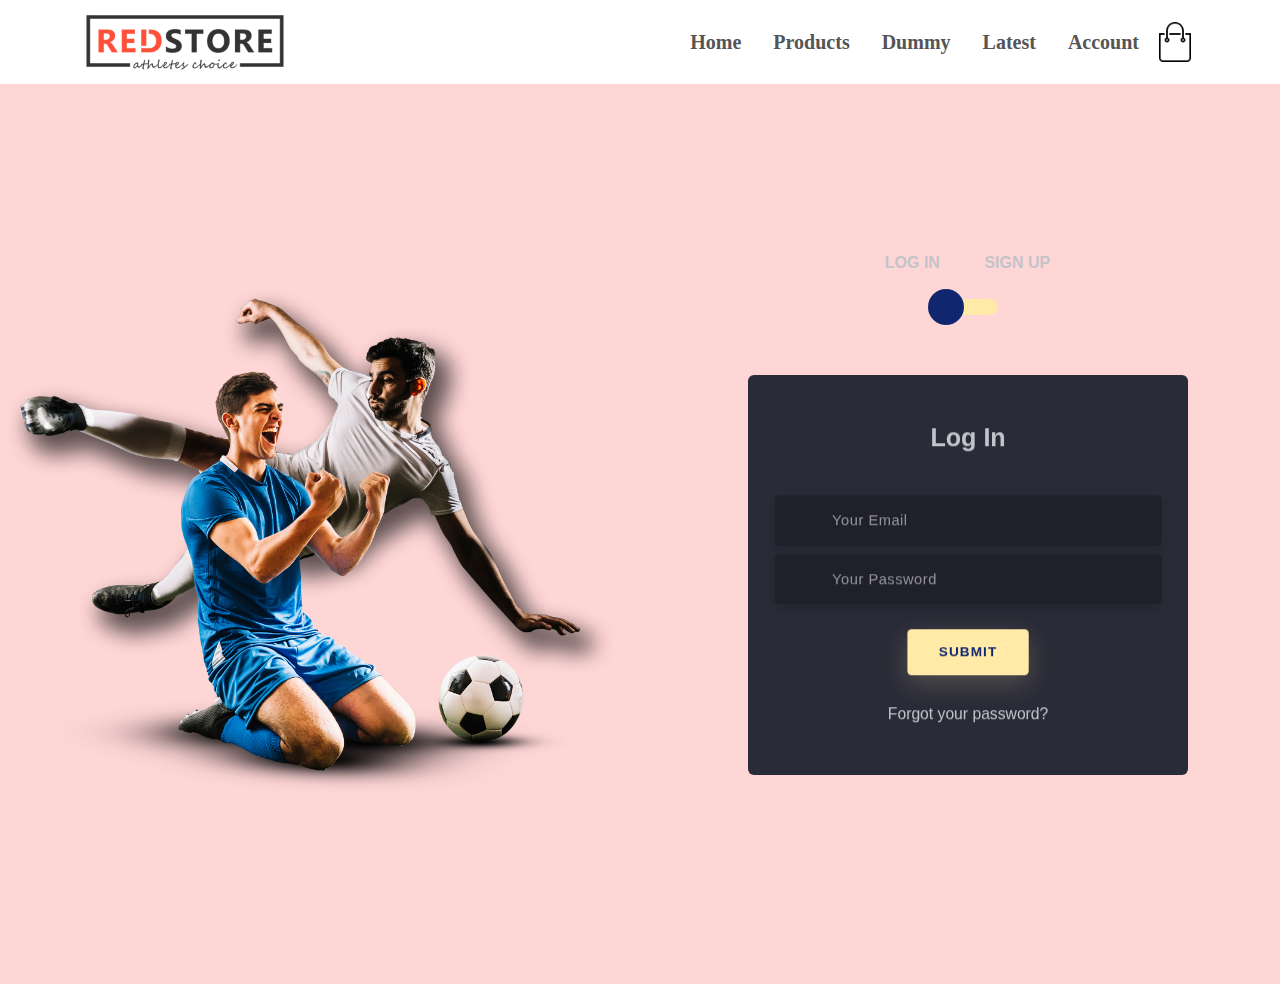
<file: account.html>
<!DOCTYPE html>
<!DOCTYPE html>
<html>
<head>
	<meta charset="utf-8">
	<meta name="viewport" content="width=device-width, initial-scale=1">
	<title>Account</title>
	<link rel="stylesheet" href="https://maxcdn.bootstrapcdn.com/bootstrap/4.5.2/css/bootstrap.min.css">
     <link rel="stylesheet" href="https://pro.fontawesome.com/releases/v5.10.0/css/all.css" integrity="sha384-AYmEC3Yw5cVb3ZcuHtOA93w35dYTsvhLPVnYs9eStHfGJvOvKxVfELGroGkvsg+p" crossorigin="anonymous"/>


	       <link rel="stylesheet" href="css/style.css">

</head>
<body>
   <header class="navbar navbar-expand-md navbar-light light  header" id="cvbbbb">
         <nav class="container">
            <a class="navbar-brand logo" href="#"><img src="img/logo.png" class="img-fluid"></a>
              <button class="navbar-toggler" type="button" data-toggle="collapse" data-target="#collapsibleNavbar">
                <span class="navbar-toggler-icon"></span>
              </button>
      <div class="collapse navbar-collapse justify-content-end" id="collapsibleNavbar">
        <ul class="navbar-nav cm-navbar-nav">
          <li class="nav-item  px-2">
            <a class="nav-link cm-link" href="index.html">Home</a>
          </li>
          <li class="nav-item cm-link px-2">
            <a class="nav-link cm-link" href="product.html" target="_blank">Products</a>
          </li>
          <li class="nav-item cm-link px-2">
            <a class="nav-link cm-link" href="#proo">Dummy</a>
          </li>
          <li class="nav-item cm-link px-2">
            <a class="nav-link cm-link" href="#latgo">Latest</a>
          </li>
          <li class="nav-item cm-link px-2">
            <a class="nav-link cm-link" href="account.html">Account</a>
          </li>    
        </ul>
        <div class="cart-img">
          <img src="img/cart.png" class="img-fluid" alt="cartimg">
        </div>
      </div>    
    </nav>
    </header>
  
  <!-- <form start> -->

   
     
  <div class="row bklan">
    <div class="col-md-6 d-flex flex-column align-items-center justify-content-center">
     <img src="img/banner-img.png" class="img-fluid"> 
     </div>
    <div class="col-md-6">
          <div class="section te-co">
    <div class="container">
      <div class="row full-height justify-content-center">
        <div class="col-12 text-center align-self-center py-5">
          <div class="section pb-5 pt-5 pt-sm-2 text-center">
            <h6 class="mb-0 pb-3"><span>Log In </span><span>Sign Up</span></h6>
                  <input class="checkbox" type="checkbox" id="reg-log" name="reg-log"/>
                  <label for="reg-log"></label>
            <div class="card-3d-wrap mx-auto">
              <div class="card-3d-wrapper">
                <div class="card-front">
                  <div class="center-wrap">
                    <div class="section text-center">
                      <h4 class="mb-4 pb-3">Log In</h4>
                      <div class="form-group">
                        <input type="email" name="logemail" class="form-style" placeholder="Your Email" id="logemail" autocomplete="off">
                        <i class="input-icon uil uil-at"></i>
                      </div>  
                      <div class="form-group mt-2">
                        <input type="password" name="logpass" class="form-style" placeholder="Your Password" id="logpass" autocomplete="off">
                        <i class="input-icon uil uil-lock-alt"></i>
                      </div>
                      <a href="#" class="btn mt-4 okof">submit</a>
                                    <p class="mb-0 mt-4 text-center"><a href="#0" class="link">Forgot your password?</a></p>
                        </div>
                      </div>
                    </div>
                <div class="card-back">
                  <div class="center-wrap">
                    <div class="section text-center">
                      <h4 class="mb-4 pb-3">Sign Up</h4>
                      <div class="form-group">
                        <input type="text" name="logname" class="form-style" placeholder="Your Full Name" id="logname" autocomplete="off">
                        <i class="input-icon uil uil-user"></i>
                      </div>  
                      <div class="form-group mt-2">
                        <input type="email" name="logemail" class="form-style" placeholder="Your Email" id="logemail" autocomplete="off">
                        <i class="input-icon uil uil-at"></i>
                      </div>  
                      <div class="form-group mt-2">
                        <input type="password" name="logpass" class="form-style" placeholder="Your Password" id="logpass" autocomplete="off">
                        <i class="input-icon uil uil-lock-alt"></i>
                      </div>
                      <a href="#" class="btn mt-4 okof">submit</a>
                        </div>
                      </div>
                    </div>
                  </div>
                </div>
              </div>
            </div>
          </div>
      </div>
  </div>
    </div>
  </div>
  
 
</body>
</html>
</file>
<file: css/style.css>
body{
box-sizing: border-box;
padding: 0;
margin: 0;
}
*{
  scroll-behavior: smooth;
}

#hover-im{
		position: relative;

}
#hover-im::before{
       position: absolute;
	top: 0;
	left: -75%;
	z-index: 2;
	display: block;
	content: '';
	width: 50%;
	height: 100%;
	background: -webkit-linear-gradient(left, rgba(255,255,255,0) 0%, rgba(255,255,255,.3) 100%);
	background: linear-gradient(to right, rgba(255,255,255,0) 0%, rgba(255,255,255,.3) 100%);
	-webkit-transform: skewX(-25deg);
	transform: skewX(-25deg);
}

#hover-im:hover::before {
	-webkit-animation: shine .75s;
	animation: shine .75s;
}
@-webkit-keyframes shine {
	100% {
		left: 125%;
	}
}
@keyframes shine {
	100% {
		left: 125%;
	}
}


/*it a about page colo*/
#cvbbbb{

	background: white;
}
.header{
	background:  #ffd6d6;
}
.logo{
	width: 200px;
}

.cart-img{
	width: 40px;
}

.header .cm-navbar-nav .cm-link{
  color: #555;
  font-family: Times New Roman;
  font-size: 20px;
  font-weight: bold;
}

.baner{
	background: radial-gradient(#fff,#ffd6d6);
	padding: 50px 0;
}

.baner .baner-desc .baner-heading{
	font-size: 50px;
	line-height: 60px;
	color: #555;

}

.baner .baner-desc .baner-text{
	color: #555;
}

.btn:hover {
  color: black;
  text-decoration: none;
  transition: 0.5s;
}




.cm-btn {
  background: #ff523b;
  color: #fff;
  padding: 10px 30px;
  margin: 20px 0;
  border-radius: 0px;
  transition: background 0.5s;
}


 .cm-btn:hover{
	background:aquamarine;
}

.cm-ca{
	width: 333px;
}

.cm-pro{
	 font-family: sans-serif;

}

.midelpart{
	background: radial-gradient(#fff,#ffd6d6);
}


.title{
	margin: 80px 0;
	text-align: center;
	line-height: 60px;
   color: #555;
   position: relative;

}

.title::before{
	content:'' ;
	background: #ff523b;
	width: 80px;
	height: 5px;
	border-radius: 10px;
	position: absolute;
	bottom: 0;
	left: 50%;
	transform: translateX(-50%);

}



.rating{
	color: #ff523b;


}

.weee{
	font-family: Times New Roman;
	font-size: 16px;
}

.pric{
	font-size: 14px	;
}




/*review*/

.review{
	padding-top: 100px;
}

.ree {
  text-align: center;
  padding: 20px 20px;
  box-shadow: 0 0 15px 0px rgb(0 0 0 / 5%);
  cursor: pointer;
  margin: 0 20px;
  transition: 1s;
}


.review .col-md-4 img{
	width: 50px;
	margin-top: 20px;
	border-radius: 50%;
}

.prk{
	margin: 12px 0;
	font-size: 12px;
	color: #7777;;
}

.fa.fa-quote-left{
	font-size: 34px;
	color: #ff523b;
}

.col-md-4:hover{
	transform: translateY(-10px);
}


.cm-ca{
    text-align: center;
	padding: 40px 20px;
	box-shadow: 0 0 20px 0px rgba(0, 0, 0, 0.1);
	cursor: pointer;
	/*margin: 25px;*/
}
.cm-ca:hover {
  transform: translateY(-10px);
  transition: 0.5s;
}

.col-md-4:hover{
      transform: translateY(-10px);		
}



 /* up down hover ef for prodct*/

.cm-pro:hover{
         transform: translateY(-10px);	
         
}


.cm-lat-pro:hover{
	transform: translateY(-10px);
}


/*Brands Name */



.dumimg{
	margin: 100px auto;

}



.col-sm{
    width: 160px;
}

.col-sm img{
	width: 75%;
	cursor: pointer;
	filter: grayscale(100%);
}

.col-sm img:hover{
	filter: grayscale(0);
}

 

      /* footer*/     
 
.mt-2{
	color: white;
}


.fddd{
	color: white;
}

.dummyf{
	background: black;
  padding: 25px 0 0;
}

.mr-2{
	color: white;
}
.mr-3{
	color: white;
}

.stoeapp{
	width: 100px;
	height: 100%;
}

.sokls{
	justify-content: space-around;
}




/*form css so be use*/
.bklan{
	background: #ffd6d6;
}
.te-co{
		font-family: 'Poppins', sans-serif;
	font-weight: 300;
	font-size: 15px;
	line-height: 1.7;
	color: #c4c3ca;

}
.link{
	color: #c4c3ca;
}
.link:hover{
	color: #ffeba7;
}
h4{
	font-weight: 600;
}
h6 span{
  padding: 0 20px;
  text-transform: uppercase;
  font-weight: 700;
}
.section{
  position: relative;
  width: 100%;
  display: block;
}
.full-height{
  min-height: 100vh;
}

[type="checkbox"]:checked,
[type="checkbox"]:not(:checked){
  position: absolute;
  left: -9999px;
}
.checkbox:checked + label,
.checkbox:not(:checked) + label{
  position: relative;
  display: block;
  text-align: center;
  width: 60px;
  height: 16px;
  border-radius: 8px;
  padding: 0;
  margin: 10px auto;
  cursor: pointer;
  background-color: #ffeba7;
}
.checkbox:checked + label:before,
.checkbox:not(:checked) + label:before{
  position: absolute;
  display: block;
  width: 36px;
  height: 36px;
  border-radius: 50%;
  color: #ffeba7;
  background-color: #102770;
  font-family: 'unicons';
  content: '\eb4f';
  z-index: 20;
  top: -10px;
  left: -10px;
  line-height: 36px;
  text-align: center;
  font-size: 24px;
  transition: all 0.5s ease;
}
.checkbox:checked + label:before {
  transform: translateX(44px) rotate(-270deg);
}


.card-3d-wrap {
  position: relative;
  width: 440px;
  max-width: 100%;
  height: 400px;
  -webkit-transform-style: preserve-3d;
  transform-style: preserve-3d;
  perspective: 800px;
  margin-top: 60px;
}
.card-3d-wrapper {
  width: 100%;
  height: 100%;
  position:absolute;    
  top: 0;
  left: 0;  
  -webkit-transform-style: preserve-3d;
  transform-style: preserve-3d;
  transition: all 600ms ease-out; 
}
.card-front, .card-back {
  width: 100%;
  height: 100%;
  background-color: #2a2b38;
  background-image: url('https://s3-us-west-2.amazonaws.com/s.cdpn.io/1462889/pat.svg');
  background-position: bottom center;
  background-repeat: no-repeat;
  background-size: 300%;
  position: absolute;
  border-radius: 6px;
  left: 0;
  top: 0;
  -webkit-transform-style: preserve-3d;
  transform-style: preserve-3d;
  -webkit-backface-visibility: hidden;
  -moz-backface-visibility: hidden;
  -o-backface-visibility: hidden;
  backface-visibility: hidden;
}
.card-back {
  transform: rotateY(180deg);
}
.checkbox:checked ~ .card-3d-wrap .card-3d-wrapper {
  transform: rotateY(180deg);
}
.center-wrap{
  position: absolute;
  width: 100%;
  padding: 0 35px;
  top: 50%;
  left: 0;
  transform: translate3d(0, -50%, 35px) perspective(100px);
  z-index: 20;
  display: block;
}


.form-group{ 
  position: relative;
  display: block;
    margin: 0;
    padding: 0;
}
.form-style {
  padding: 13px 20px;
  padding-left: 55px;
  height: 48px;
  width: 100%;
  font-weight: 500;
  border-radius: 4px;
  font-size: 14px;
  line-height: 22px;
  letter-spacing: 0.5px;
  outline: none;
  color: #c4c3ca;
  background-color: #1f2029;
  border: none;
  -webkit-transition: all 200ms linear;
  transition: all 200ms linear;
  box-shadow: 0 4px 8px 0 rgba(21,21,21,.2);
}
.form-style:focus,
.form-style:active {
  border: none;
  outline: none;
  box-shadow: 0 4px 8px 0 rgba(21,21,21,.2);
}
.input-icon {
  position: absolute;
  top: 0;
  left: 18px;
  height: 48px;
  font-size: 24px;
  line-height: 48px;
  text-align: left;
  color: #ffeba7;
  -webkit-transition: all 200ms linear;
    transition: all 200ms linear;
}

.form-group input:-ms-input-placeholder  {
  color: #c4c3ca;
  opacity: 0.7;
  -webkit-transition: all 200ms linear;
    transition: all 200ms linear;
}
.form-group input::-moz-placeholder  {
  color: #c4c3ca;
  opacity: 0.7;
  -webkit-transition: all 200ms linear;
    transition: all 200ms linear;
}
.form-group input:-moz-placeholder  {
  color: #c4c3ca;
  opacity: 0.7;
  -webkit-transition: all 200ms linear;
    transition: all 200ms linear;
}
.form-group input::-webkit-input-placeholder  {
  color: #c4c3ca;
  opacity: 0.7;
  -webkit-transition: all 200ms linear;
    transition: all 200ms linear;
}
.form-group input:focus:-ms-input-placeholder  {
  opacity: 0;
  -webkit-transition: all 200ms linear;
    transition: all 200ms linear;
}
.form-group input:focus::-moz-placeholder  {
  opacity: 0;
  -webkit-transition: all 200ms linear;
    transition: all 200ms linear;
}
.form-group input:focus:-moz-placeholder  {
  opacity: 0;
  -webkit-transition: all 200ms linear;
    transition: all 200ms linear;
}
.form-group input:focus::-webkit-input-placeholder  {
  opacity: 0;
  -webkit-transition: all 200ms linear;
    transition: all 200ms linear;
}

.okof{
	border-radius: 4px;
  height: 44px;
  font-size: 13px;
  font-weight: 600;
  text-transform: uppercase;
  -webkit-transition : all 200ms linear;
  transition: all 200ms linear;
  padding: 0 30px;
  letter-spacing: 1px;
  display: -webkit-inline-flex;
  display: -ms-inline-flexbox;
  display: inline-flex;
  -webkit-align-items: center;
  -moz-align-items: center;
  -ms-align-items: center;
  align-items: center;
  -webkit-justify-content: center;
  -moz-justify-content: center;
  -ms-justify-content: center;
  justify-content: center;
  -ms-flex-pack: center;
  text-align: center;
  border: none;
  background-color: #ffeba7;
  color: #102770;
  box-shadow: 0 8px 24px 0 rgba(255,235,167,.2);
}
.okof:active,
.okof:focus{
	background-color: #102770;
  color: #ffeba7;
  box-shadow: 0 8px 24px 0 rgba(16,39,112,.2);
}
.okof:hover{
	  background-color: #102770;
  color: #ffeba7;
  box-shadow: 0 8px 24px 0 rgba(16,39,112,.2);

}



 /*media quart*/

 @media (min-width: 1024px) and (max-width: 1440px){
 		.cm-ca{
 			width: 100%;
 			margin-top: 25px;

 		}
 		.title{
 			margin: 40px 0;
 		}
 		.ree{
 			margin-right: 0px;
 			margin-left: 0px;
 		}
 }




 @media(min-width:  768px) and (max-width: 991px) {

 	    .cm-ca{
 	    	width: 100%;
 	    }

 	    .Products .cm-ter .title{
 	    	margin: 25px 0;
 	    }


 	    .lat-pro .cm-ter .title{
 	    	margin: 25px 0;
 	    }
 	    
 }



 @media(max-width: 500px){

 	 .middle{
    text-align: center;
    margin: auto;
    }
 	 .dumimg{
 	 	align-items: center;
 	 }
 }
</file>
